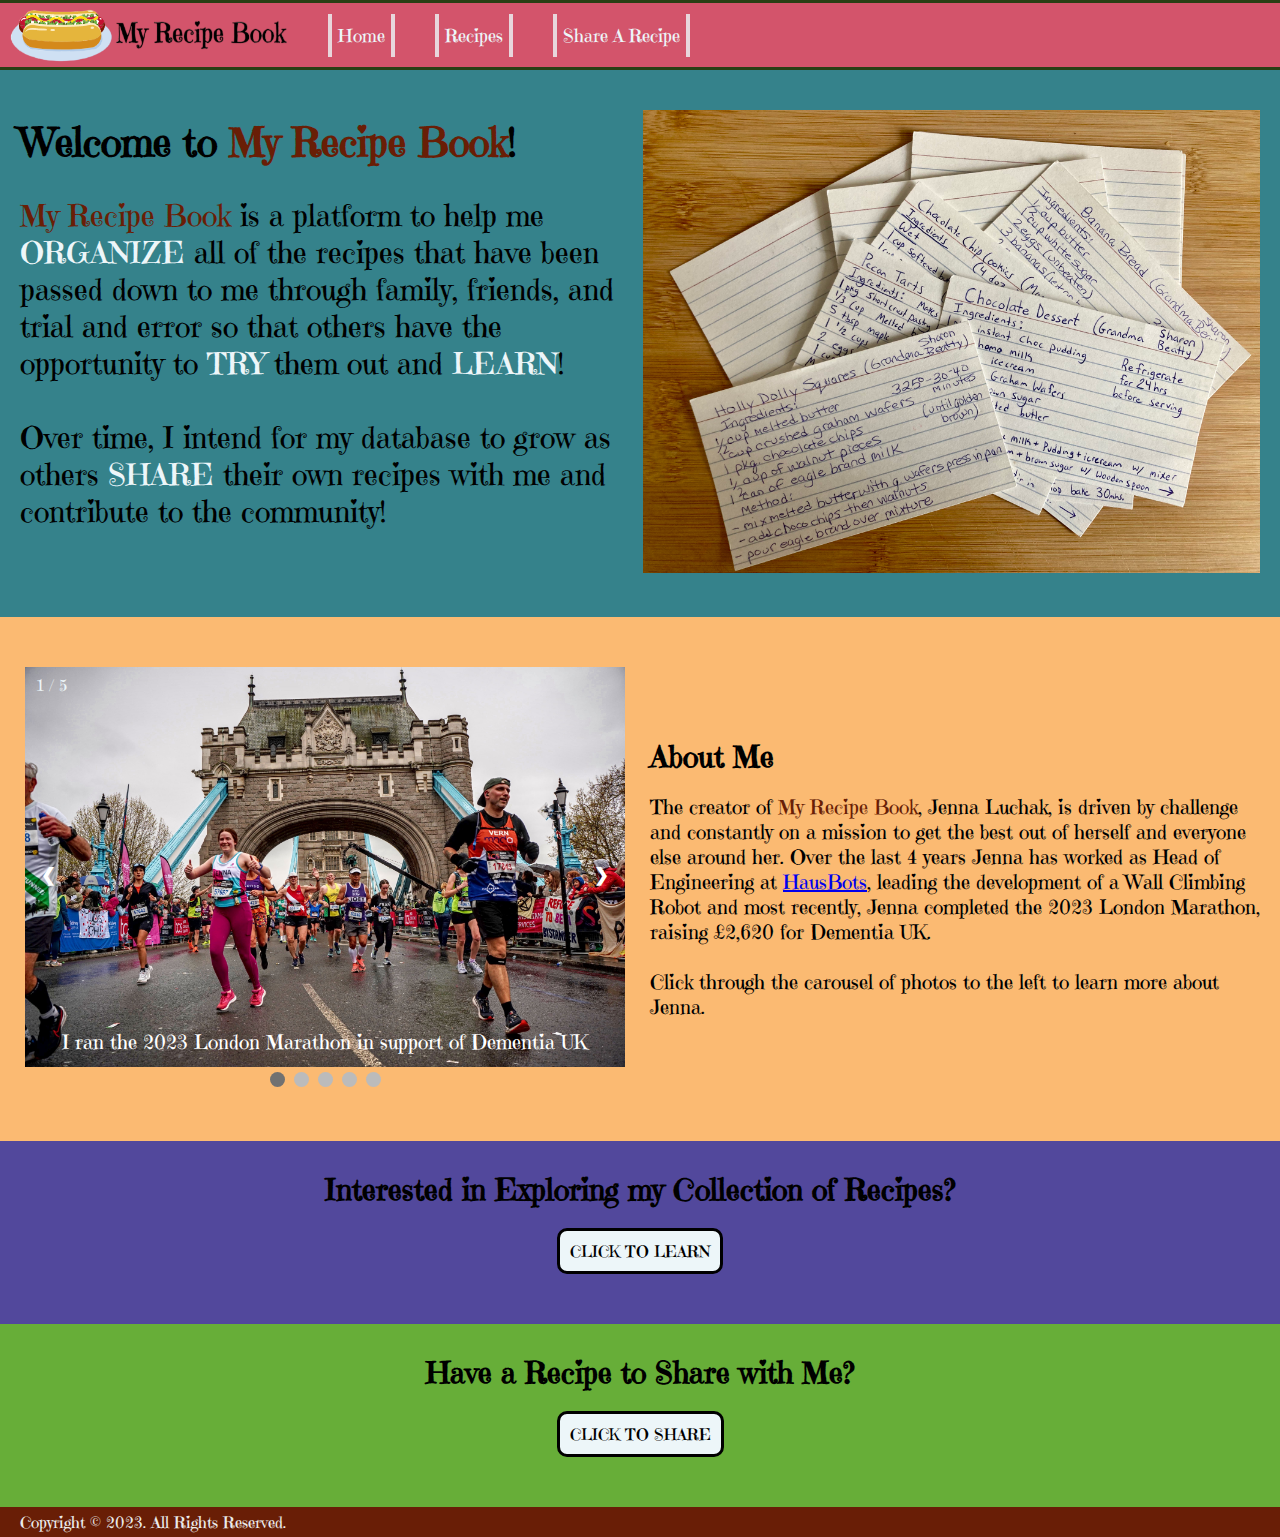
<file: src/index.html>
<!DOCTYPE html>
<html>
    <head> <!-- Head tag contains information for the browser -->
      <meta charset="utf-8">
      <title>My Recipe Book</title>
      <link href="./styles/styles.css" rel="stylesheet" />
      <meta name="viewport" content="width=device-width, initial-scale=1, minium-scale=1" />
      <style>@import url('https://fonts.googleapis.com/css2?family=Emilys+Candy&display=swap');</style>
    </head>
<body> <!-- Contains data to be seen by the user -->
  <header> <!-- Top Navigation Bar -->
      <img class="logo" src="./images/logo6.png">
      <nav class="navTest borderYtoX">
          <a href="./index.html">Home</a>
          <a href="./recipes/recipe-index.html">Recipes</a>
          <a href="./share-a-recipe/share-a-recipe.html">Share A Recipe</a>
      </nav>
  </header>    
  <main class="main-launch"> <!-- Launch Page Information -->
      <section class="welcome"> <!-- Welcome to the Launch Page Section -->
          <div class="welcome-container">
              <div class="welcome-message">
                  <h1 style="font-size: 40px; color:black;">Welcome to <span style="color:#691E06;">My Recipe Book</span>!</h1>
                  <p style="font-size: 30px; color:black;"> 
                    <span style="color:#691E06">My Recipe Book</span> is a platform to help me <span style="color:#EDF6F9">ORGANIZE</span> all of the recipes that have 
                    been passed down to me through family, friends, and trial and error so that others have the 
                    opportunity to <span style="color:#EDF6F9">TRY</span> them out and <span style="color:#EDF6F9">LEARN</span>!
                    <br></br>
                    Over time, I intend for my database to grow as others <span style="color:#EDF6F9">SHARE</span> their own recipes with 
                    me and contribute to the community!
                    <br></br>
                  </p>
              </div>
              <div class="welcome-image"> 
                  <img src="./images/papers.jpg" alt="recipes on paper" style="width:100%"> 
              </div>
        </div>
      </section>
  
      <section class="about-me"> <!-- This section introduces me and some funfacts in a carousel -->
          <div class="about-me-container">  
              <div class="slider-wrapper"> <!-- Carousel container -->
                <div class="slideshow-container"> <!-- Slideshow container -->
                  <!-- Each Div is an Image with number and caption text -->
                  <div class="mySlides fade">
                    <div class="numbertext">1 / 5</div>
                    <img src="./images/london-marathon2023.jpg" style="width:100%">
                    <div class="text">I ran the 2023 London Marathon in support of Dementia UK</div>
                  </div>
                  <div class="mySlides fade">
                    <div class="numbertext">2 / 5</div>
                    <img src="./images/mountains.JPG" style="width:100%">
                    <div class="text">I was born in Canada, I love the mountains!</div>
                  </div>
                  <div class="mySlides fade">
                    <div class="numbertext">3 / 5</div>
                    <img src="./images/iron-ring.JPG" style="width:100%">
                    <div class="text">Canadian Engineers recevie an "Iron Ring" when they graduate</div>
                  </div>
                  <div class="mySlides fade">
                    <div class="numbertext">4 / 5</div>
                    <img src="./images/chicken-waffles.JPG" style="width:100%">
                    <div class="text">Chicken and Waffles are my Favourite Breakfast Food!</div>
                  </div>
                  <div class="mySlides fade">
                    <div class="numbertext">5 / 5</div>
                    <img src="./images/cardboard.JPG" style="width:100%">
                    <div class="text">I never let Cardboard go to waste!</div>
                  </div>
                  <a class="prev" onclick="plusSlides(-1)">&#10094;</a> <!-- Next buttons -->
                  <a class="next" onclick="plusSlides(1)">&#10095;</a> <!-- Previous buttons -->
                </div>
                <!-- A Dot to be located underneath carousel as additional navigation -->
                <div style="text-align:center">
                  <span class="dot" onclick="currentSlide(1)"></span>
                  <span class="dot" onclick="currentSlide(2)"></span>
                  <span class="dot" onclick="currentSlide(3)"></span>
                  <span class="dot" onclick="currentSlide(4)"></span>
                  <span class="dot" onclick="currentSlide(5)"></span>
                </div>
              </div>
              <div class="about-me-message">
                <h1 style="font-size: 30px; color:black;">About Me</h1>
                <p style="font-size: 20px; color:black;">The creator of <span style="color:#691E06">My Recipe Book</span>, Jenna Luchak, is driven by challenge and 
                  constantly on a mission to get the best out of herself and everyone else 
                  around her. Over the last 4 years Jenna has worked as Head of Engineering at <a href="http://hausbots.com">HausBots</a>, 
                  leading the development of a Wall Climbing Robot and most recently, Jenna completed the 2023 London Marathon, 
                  raising £2,620 for Dementia UK. 
                  <br></br>
                  Click through the carousel of photos to the left to learn more about Jenna.</p>
            </div>
          </div>     
      </section>

      <section class="gallery"> <!-- This section provides a link to the Recipe Gallery -->
        <h1 style="font-size: 30px; color:black;"">Interested in Exploring my Collection of Recipes?</h1>
        <div class="button-container"><a class="button" href="./recipes/recipe-index.html">CLICK TO LEARN</a></div>
      </section>
    
      <section class="share"> <!-- This section provides a link to the Share a Recipe Page -->
        <h1 style="font-size: 30px; color:black;">Have a Recipe to Share with Me?</h1>
        <div class="button-container"><a class="button" href="./share-a-recipe/share-a-recipe.html">CLICK TO SHARE</a></div>
      </section>

  </main>
    <footer>Copyright &copy; 2023. All Rights Reserved.</footer>
    <script type="text/javascript" src="./scripts/index.js"></script>  
</body>
</html>
</file>
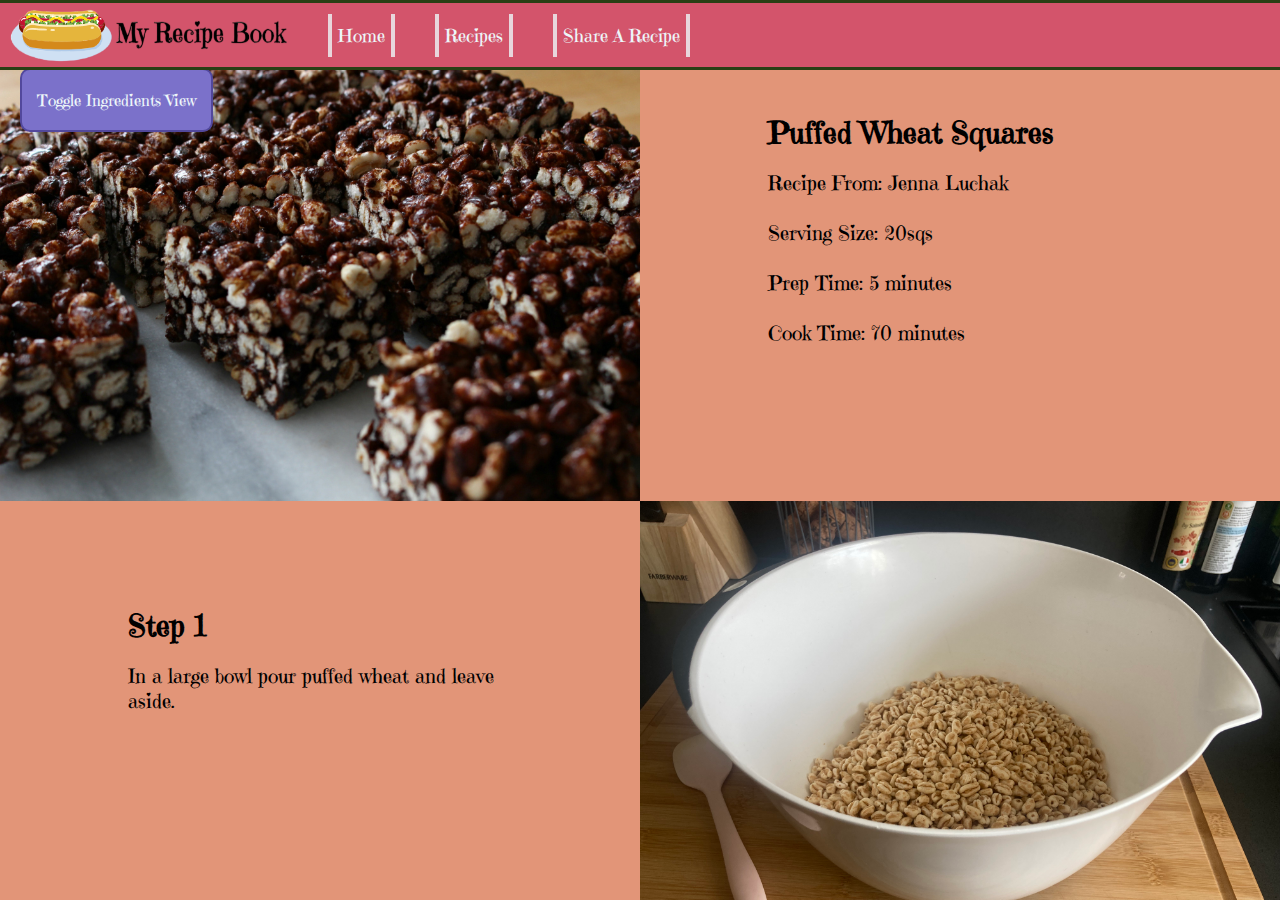
<file: src/recipes/puffed-wheat.html>
<!DOCTYPE html>
<html>
    <head> <!-- Head tag contains information for the browser -->
        <meta charset="utf-8">
        <title>My Recipe Book</title>
        <link href="../styles/styles.css" rel="stylesheet" />
        <link href="../styles/recipes.css" rel="stylesheet" />
        <meta name="viewport" content="width=device-width, initial-scale=1, minium-scale=1" />
        <style>@import url('https://fonts.googleapis.com/css2?family=Emilys+Candy&display=swap');</style>
    </head>
<body> <!-- Contains data to be seen by the user -->
    <section> <!-- This section contains a Hidden Ingredients Panel. When Triggered by a button it slides out-->
        <div id="slide-menu">
          <ul>
              <li>1/2 cup Unsalted Butter</li>
              <li>2/3 cup Brown Sugar (loosely packed)</li>
              <li>1/3 cup Cocoa Powder (heaping scoop)</li>
              <li>1/2 cup Golden Syrup</li>
              <li>160g Puffed Wheat Cereal</li>
              <hr>
              <li>9in x 9in pan</li>
              <li>Large mixing bowl</li>
              <li>Medium Pan</li>
              <li>Rubber Spatula</li>
            </ul>
        </div>
    </section>

    <section> <!-- This section contains the visible Recipe Instructions panel. When Ingredients panel is triggered this shrinks in size -->
    <div id="content">
        <header> <!-- Top Navigation Bar -->
            <img class="logo" src="../images/logo6.png">
            <nav class="navTest borderYtoX">
              <a href="../index.html">Home</a>
              <a href="../recipes/recipe-index.html">Recipes</a>
              <a href="../share-a-recipe/share-a-recipe.html">Share A Recipe</a>
            </nav>
        </header>

        <!-- This div contains the Trigger button for side panel -->
        <div class="menu-trigger"><button class="trigger">Toggle Ingredients View</button></div>

        <!-- Each Div below contains the Image and Instructions for each step of the title Recipe
            The first div is the Title card inforamtion and main image and each subsequent div is the
            recipes instructions, where the layout of image vs text alternates each step.  -->
        <div class="grid-flex"> <!-- This div contans the title Image and Information for the Recipe-->
            <div class="col col-image">
              <img src="../images/puffed-wheat-main.JPG">
            </div>
            <div class="col col-text">
              <div class="Aligner-item">
                <h1>Puffed Wheat Squares</h1>
                <p>Recipe From: Jenna Luchak<br></br>
                Serving Size: 20sqs<br></br>
                Prep Time: 5 minutes<br></br>
                Cook Time: 70 minutes</p>
              </div>
            </div>
          </div>
          <div class="grid-flex">  <!-- Step 1 -->
              <div class="col col-image">
                <img src="../images/puffed-wheat-step1.jpg">
              </div>
              <div class="col col-text col-left">
                  <div class="Aligner-item">
                      <h1>Step 1</h1>
                      <p>In a large bowl pour puffed wheat and leave aside.</p>
                  </div>
              </div>
          </div>
          <div class="grid-flex"> <!-- Step 2 -->
              <div class="col col-image">
                <img src="../images/puffed-wheat-step2.jpg">
            </div>
              <div class="col col-text">
                <div class="Aligner-item">
                    <h1>Step 2</h1>
                    <p>In a medium sauce pan combine brown sugar, golden syrup, butter, and cocoa powder. </p>
                </div>
              </div>
          </div>
          <div class="grid-flex"> <!-- Step 3 -->
              <div class="col col-image">
                <img src="../images/puffed-wheat-step3.JPG">
            </div>
              <div class="col col-text col-left">
                <div class="Aligner-item">
                    <h1>Step 3</h1>
                    <p> Cook over medium heat to melt ingredients together. Stir regularly.
                </div>
              </div>
          </div>
          <div class="grid-flex"> <!-- Step 4 -->
              <div class="col col-image">
                <img src="../images/puffed-wheat-step4.JPG">
            </div>
              <div class="col col-text">
                <div class="Aligner-item">
                    <h1>Step 4</h1>
                    <p> Once mixture reaches a rolling boil, boil the mixture for 1-2 minutes. Stir continuously.</p>
                    <p>Note: Boiling for closer to 1min will give you a gooey bar, 2 minutes wil be a more firm bar. </p>
                </div>
              </div>
          </div>
          <div class="grid-flex"> <!-- Step 5 -->
              <div class="col col-image">
                <img src="../images/puffed-wheat-step5.JPG">
            </div>
              <div class="col col-text col-left">
                  <div class="Aligner-item">
                      <h1>Step 5</h1>
                      <p> Remove the pot from heat and pour over puffed wheat.</p>
                  </div>
              </div>
          </div>
          <div class="grid-flex"> <!-- Step 6 -->
              <div class="col col-image">
                <img src="../images/puffed-wheat-step6.JPG">
            </div>
              <div class="col col-text">
                  <div class="Aligner-item">
                      <h1>Step 6</h1>
                      <p> Using a rubber spatula carefully stir until all puffed wheat is coated with chocolate. </p>
                  </div>
              </div>
          </div>
          <div class="grid-flex"> <!-- Step 7 -->
              <div class="col col-image">
                <img src="../images/puffed-wheat-step7.JPG">
            </div>
              <div class="col col-text col-left">
                  <div class="Aligner-item">
                      <h1>Step 7</h1>
                      <p> Transfer mixture into an ungreased 9in x 9in pan.</p>
                  </div>
              </div>
          </div>
          <div class="grid-flex"> <!-- Step 8 -->
              <div class="col col-image">
                <img src="../images/puffed-wheat-step8.JPG">
            </div>
              <div class="col col-text">
                  <div class="Aligner-item">
                      <h1>Step 8</h1>
                      <p>Firmly press the mixture down into the pan, until compacted and relatively flat.</p>
                  </div>
              </div>
          </div>
          <div class="grid-flex"> <!-- Step 9 -->
            <div class="col col-image">
                <img src="../images/puffed-wheat-main.JPG">
            </div>
            <div class="col col-text col-left">
                <div class="Aligner-item">
                    <h1>Step 9</h1>
                    <p>Let cool until room temperature (~1hr) before cutting into squares and serving. Enjoy!</p>
                </div>
            </div>
        </div>
        <footer>Copyright &copy; 2023. All Rights Reserved.</footer>
    </div>
    </section>
    <script type="text/javascript" src="../scripts/index.js"></script>  
    <script type="text/javascript" src="../scripts/slide-menu.js"></script> 
  </body>
</html>
</file>
<file: src/styles/styles.css>
/* -------------------- */
/* Semantic Elements    */
/* -------------------- */
html{
  font-family: 'Emilys Candy', cursive;
}

body{
  margin: 0;
}

header {
  position: sticky;
  top: 0;
  z-index: 999;
  width: 100%;
  background-color: #D3546B; 
  display: flex;
  align-items: center;
  justify-content: left;
  border: 3px #293F14;
  border-style: solid none;
}

main {
  padding: 0;
  min-height: 100vh; 
  width: 100%;
  background-color: #52489C;
}

section {
  padding: 1px 20px;
}

footer {
  bottom:0;
  background-color: #691E06;
  color: #EBEBEB;
  padding: 5px 20px;
  width: 100%;
  border: 3px #293F14;
}

/* -------------------- */
/* Navigation Bar       */
/* -------------------- */

/* Navigation Bar - Logo Fixed Size and Location in Nav Bar */
.logo {
  padding-left: 10px;
  height: 4rem;
  width: 18rem;
}
/* Navigation Bar - Navigation Bar Container */
.navTest {
  overflow: hidden;
  width: max-content;
  margin: 0 20px;
	padding: 2px 0px;
	text-align: center;
  justify-content: center;
}
/* Navigation Bar - link styling */
.navTest a {
  float: left;
  display: block;
  text-align: center;
  text-decoration: none;  
  color:#EDF6F9;
  text-decoration: none;
  font-size: 18px;
  margin: 4px 20px;
  padding: 10px 10px;
  position: relative;
  z-index: 0;
  cursor: pointer;
}
/* Navigation Bar - To make the borders animate from vertical to horizontal */
.borderYtoX a:before, .borderYtoX a:after {
    position: absolute;
    opacity: 0.8;
    height: 100%;
    width: 4px;
    content: '';
    background: #EDF6F9;
    transition: all 0.3s;
}
.borderYtoX a:before {
    left: 0px;
    top: 0px;
}
.borderYtoX a:after {
    right: 0px;
    bottom: 0px;
}
.borderYtoX a:hover:before, .borderYtoX a:hover:after {
    opacity: 1;
    height: 2px;
    width: 100%;
}
/* On screens that are 600px wide or less, make the menu links stack on top of each other instead of next to each other */
@media screen and (max-width: 600px) {
  .navTest a {
    float: none;
    width: 100%;
  }
}


/* ---------------------------- */
/* Launch Page Section Specific */
/* ---------------------------- */
.welcome {
  background-color: #35828B;
  padding: 20px;
}
.welcome-container{
  display: grid;
  align-items: center; 
  grid-template-columns: 1fr 1fr;
  column-gap: 5px;
}
.welcome-image{
  max-width: 100%;
  max-height:100%;
}

.about-me {
  background-color: #FBBA72;
  padding: 50px 20px;
}

.about-me-container{
  display: grid;
  align-items: center; 
  grid-template-columns: 1fr 1fr;
  column-gap: 20px;
}

.gallery {
  text-align: center;
  background-color: #52489C;
  padding: 10px 20px 50px 20px;
}

.share {
  text-align: center;
  background-color: #67AE38;
  padding: 10px 20px 50px 20px;
}

/* When width is small change layout on the launch page to stack in a column rather than rows */
@media screen and (max-width: 900px) {  
  .welcome-container{
	display: inline-block;
  }
  
  .about-me-container{
	display: inline-block;
}
}



/* -------------------- */
/* Launch Page Buttons  */
/* -------------------- */
.button-container{
  display: flex;
  justify-content: center;
}
/* Category button styling */
.button {
  padding: 10px;
  background-color: #EDF6F9;
  border: 3px solid black;
  border-radius: 10px;
}
a.button {
  text-decoration: none;
  color: black;
}
a.button:hover {
background-color: #D3546B;
}


/* -------------------------- */
/* Carousel in Launch Page    */
/* -------------------------- */

/* Carousel  slideshow container */
* {box-sizing:border-box}
.slideshow-container {
  width: 600px;
  position: relative;
  margin: auto;
}
/* Hide the images by default */
.mySlides {
  display: none;
}
/* Next & previous buttons */
.prev, .next {
  cursor: pointer;
  position: absolute;
  top: 50%;
  width: auto;
  margin-top: -22px;
  padding: 16px;
  color: white;
  font-weight: bold;
  font-size: 18px;
  transition: 0.6s ease;
  border-radius: 0 3px 3px 0;
  user-select: none;
}
/* Position the "next button" to the right */
.next {
  right: 0;
  border-radius: 3px 0 0 3px;
}
/* On hover the next/prev buttont add a black background color with a little bit see-through */
.prev:hover, .next:hover {
  background-color: rgba(0,0,0,0.8);
}
/* Caption text under image light color*/
.text {
  color: white;
  font-size: 20px;
  padding: 8px 12px;
  position: absolute;
  bottom: 8px;
  width: 100%;
  text-align: center;
}
/* Number text in top left corner of each image */
.numbertext {
  color: #EDF6F9;
  font-size: 16px;
  padding: 8px 12px;
  position: absolute;
  top: 0;
}
/* The dots/bullets/indicators */
.dot {
  cursor: pointer;
  height: 15px;
  width: 15px;
  margin: 0 2px;
  background-color: #bbb;
  border-radius: 50%;
  display: inline-block;
  transition: background-color 0.6s ease;
}
/* When dot is active make it darker in color */
.active, .dot:hover {
  background-color: #717171;
}
/* Fading animation */
.fade {
  animation-name: fade;
  animation-duration: 1.5s;
}
@keyframes fade {
  from {opacity: .4}
  to {opacity: 1}
}

/* -------------------- */
/* Recipe Page Specific */
/* -------------------- */

/* Search Bar for filtering Recipe Page */
#myInput {
  background-image: url('/css/searchicon.png'); /* Add a search icon to input */
  background-position: 10px 12px; /* Position the search icon */
  background-color: #EDF6F9;
  background-repeat: no-repeat; /* Do not repeat the icon image */
  width: 100%;
  font-size: 16px; /* Increase font-size */
  padding: 12px 20px 12px 40px;
  border: 1px solid #dddddd;
  border-radius: 10px;
}
/* Remove default styling on Recipe list */    
#myUL {
  list-style-type: none;
  padding: 0;
}
 
#myUL li a {
  border: 2px solid #35828B; /* Add a border to all links */
  border-radius: 10px;
  margin-top: -1px; /* Prevent double borders */
  background-color: #83C5BE;
  padding: 2px 20px;
  text-decoration: none; /* Remove default text underline */
  font-size: 18px; /* Increase the font-size */
  color: black; /* Add a black text color */
}
    
#myUL li a:hover:not(.header) {
  background-color: #35828B; /* Add a hover effect to all links, except for headers */
}
    
.container {
  overflow: hidden;
}
    
.filterDiv {
  float: left;
  line-height: 40px;
  text-align: center;
  margin: 2px;
  display: none; /* Hidden by default */
}
    
/* The "show" class is added to the filtered elements */
.show {
  display: block;
}  
/* Recipe Filtering Categories */
.btn {
  border: 2px solid #293F14; /* Add a border to all links */
  border-radius: 10px;
  outline: none;
  margin-top: 10px;;
  padding: 12px 16px;
  background-color: #67AE38;
  cursor: pointer;
  font-family: 'Emilys Candy', cursive;
} 
/* Add a background on mouse-over */
.btn:hover {
  background-color: #293F14;
}
/* Add a dark background to the active button */
.btn.active {
  background-color: #666;
  border:#49b293;
  color: #EDF6F9;
}
</file>
<file: src/styles/recipes.css>
/* -------------------- */
/* Semantic Elements    */
/* -------------------- */
body {
	margin: 0;
	color: black;
	background-color: #006D77;
}

h1 {
	font-size: 30px;
}

p {
	font-size: 20px;
}

img {
	height: 100%;
	width: 100%;
}

/* ------------------------------ */
/* Trigger Button for Slide Panel */
/* ------------------------------ */
.trigger {
  font-family: 'Emilys Candy', cursive;
  position: relative;
  background-color: #7b71ca; /* Green */
  border: 2px solid #52489C; /* Green */
  border-radius: 10px;
  color: #EDF6F9;
  padding: 20px 15px;
  margin: 10px;
  text-align: center;
  text-decoration: none;
  display: inline-block;
  font-size: 16px;
}

.trigger:hover {
  background-color: #52489C; /* Green */
  border-radius: 10px;
  color: black;
}


/* ------------------- */
/* Slide Menu Styling  */
/* ------------------- */
#slide-menu {
background: #006D77;
position: fixed;
top: 0;
left: -100px;
bottom: 0;
display: block;
float: left;
width: 100%;
max-width: 284px;
height: 100%;
-moz-transition: all 300ms;
-webkit-transition: all 300ms;
transition: all 300ms;
}
/* Ingredient list in slide panel */
#slide-menu ul {
display: block;
margin: 20px;
padding: 0;
list-style: none;
opacity: 0.5;
-moz-transition: all 300ms;
-webkit-transition: all 300ms;
transition: all 300ms;
}

#slide-menu li {
color: #dfe5eb;
padding: 6px 0;
cursor: pointer;
}

#slide-menu li:before {
font-style: normal;
font-weight: normal;
speak-as: none;
display: inline-block;
text-decoration: inherit;
width: 1em;
color: #59e9df;
margin-right: 12px;
text-align: center;
font-variant: normal;
font-size: 0.75em;
text-transform: none;
line-height: 1em;
}

#slide-menu li.sep { 
	margin-top: 7px; 
	padding-top: 14px; 
	border-top: 1px solid lighten(#556270, 10%); 
}

body.menu-active #slide-menu { left: 0px; }
body.menu-active #slide-menu ul { left: 0px; opacity: 1; }



/* -------------------------------- */
/* Main Body of Recipe Launch Pages */
/* -------------------------------- */

#content {
position: fixed;
top: 0;
left: 0;
width: 100%;
height: 100%;
padding: 0px;
overflow: scroll;
background: #E29578;
border-radius: 0;

-moz-box-sizing: border-box;
-webkit-box-sizing: border-box;
box-sizing: border-box;
-moz-box-shadow: -3px 0 6px darken(#556270, 5%);
-webkit-box-shadow: -3px 0 6px darken(#556270, 5%);
box-shadow: -3px 0 6px darken(#556270, 5%);
-moz-transition: all 300ms;
-webkit-transition: all 300ms;
transition: all 300ms;
}

#content .menu-trigger {
position: fixed;
width: 100%;
top: 58px;
left: 10px;
cursor: pointer;
border-radius: 5px;

-moz-transition: all 300ms;
-webkit-transition: all 300ms;
transition: all 300ms;
}

body.menu-active #content { left: 284px; border-radius: 7px 0 0 7px; width:auto;}
body.menu-active #content .menu-trigger { left: 294px; }

/* Container holding the image and the text */
.col-text {
height:20em;
}

.grid-flex {
display: -webkit-box;
display: -webkit-flex;
display: -ms-flexbox;
display: flex;
-webkit-box-flex: 1;
-webkit-flex-grow: 1;
-ms-flex-positive: 1;
flex-grow: 1;
flex-direction: row; 
-webkit-flex-direction: row;
}

.col {
-webkit-box-flex: 1;
-webkit-flex: 1;
-ms-flex: 1;
flex: 1;
}

.col-left {
-webkit-box-ordinal-group:-1;
-webkit-order: -1;
-ms-flex-order: -1;
order: -1;
}

.col-text{
display: flex;
align-items: center;
justify-content: center;
}

.Aligner-item {
width: 60%;
}
  
.col-image {
background-size: cover;
background-position:center center;
}

/* When width is small change sizing of Images and instructions on recipe page */
  @media (max-width: 640px) {
	.grid-flex {
		height: 40em;
		display: -webkit-flex;
		-webkit-flex-direction: column;
		flex-direction: column; 
		}
	.col {
		order:vertical;
	}
	.col-left {
		-webkit-box-ordinal-group:0;
		-webkit-order: 0;
		-ms-flex-order: 0;
		order: 0;
	}
	.col-text div p h1 {
		padding: 1em;
		font-size: 20px;
	}
	.Aligner-item {
		width: 50%;
	}
  }
</file>
